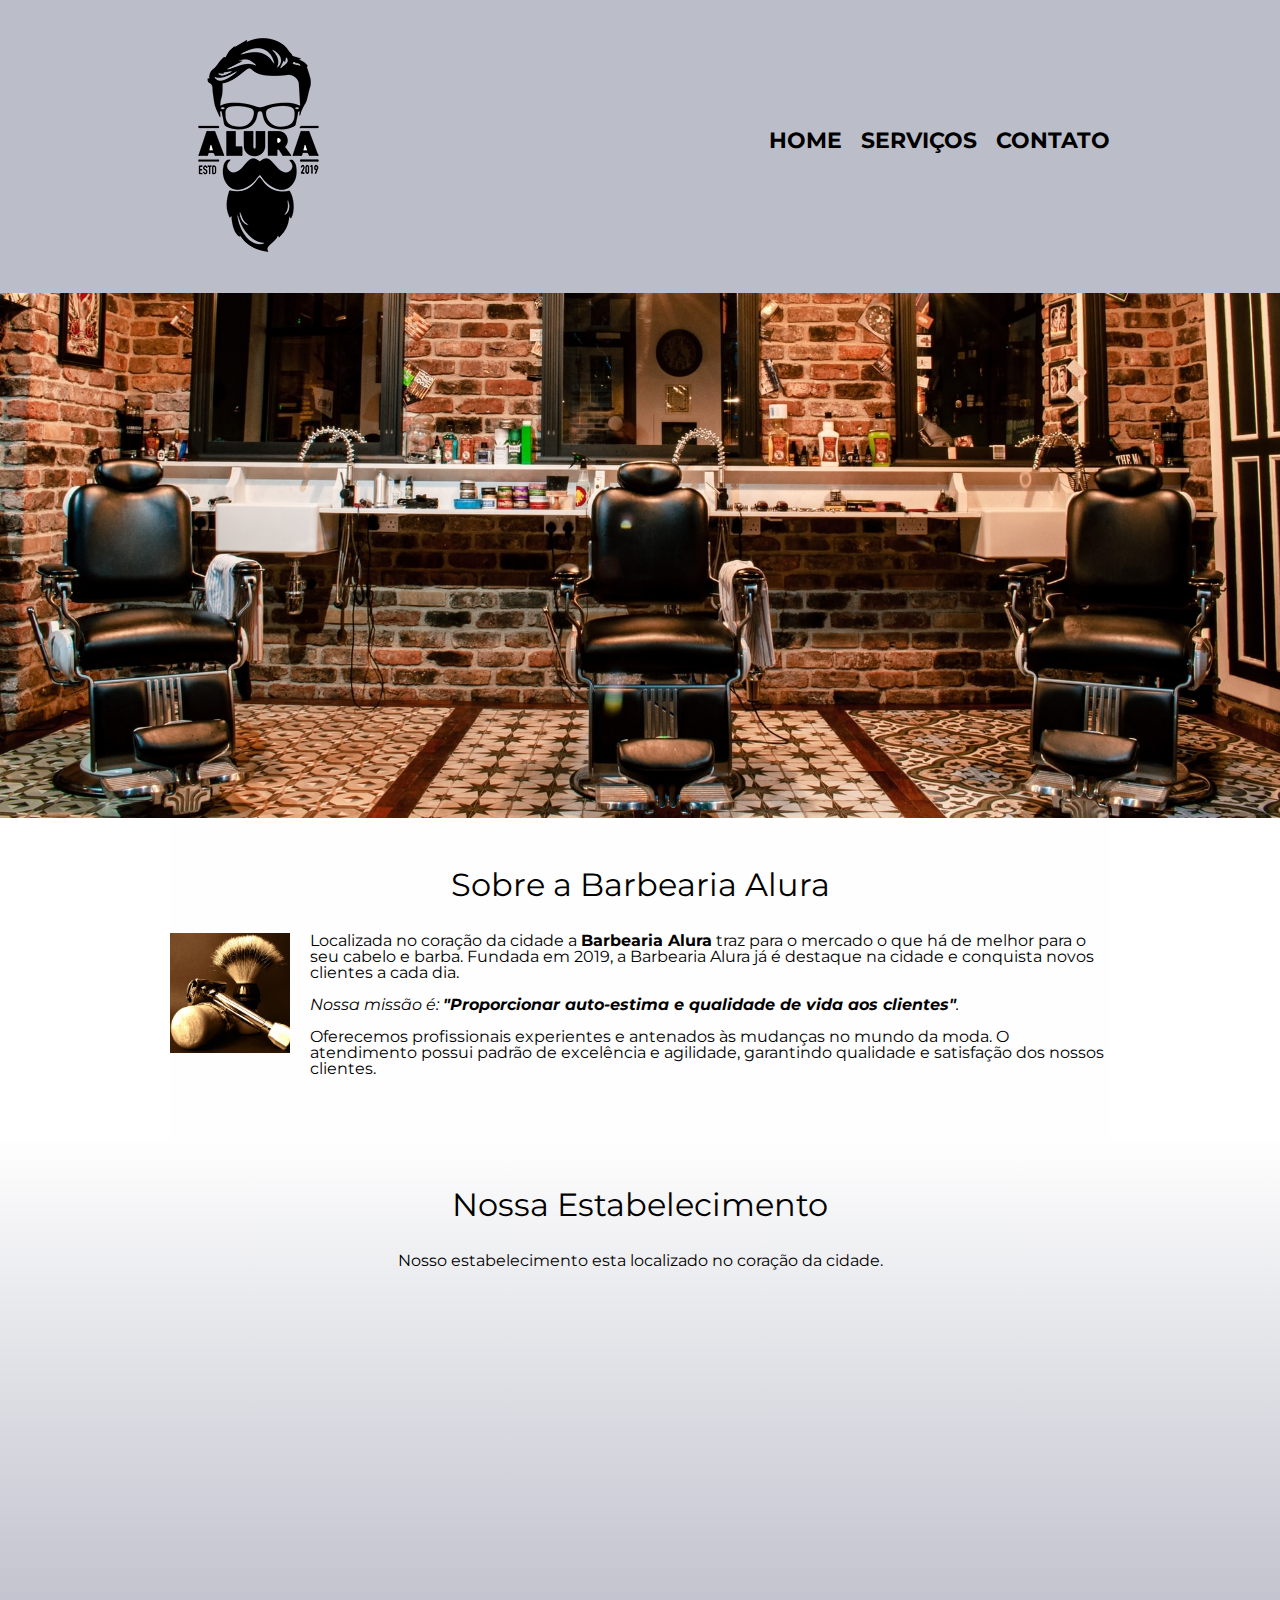
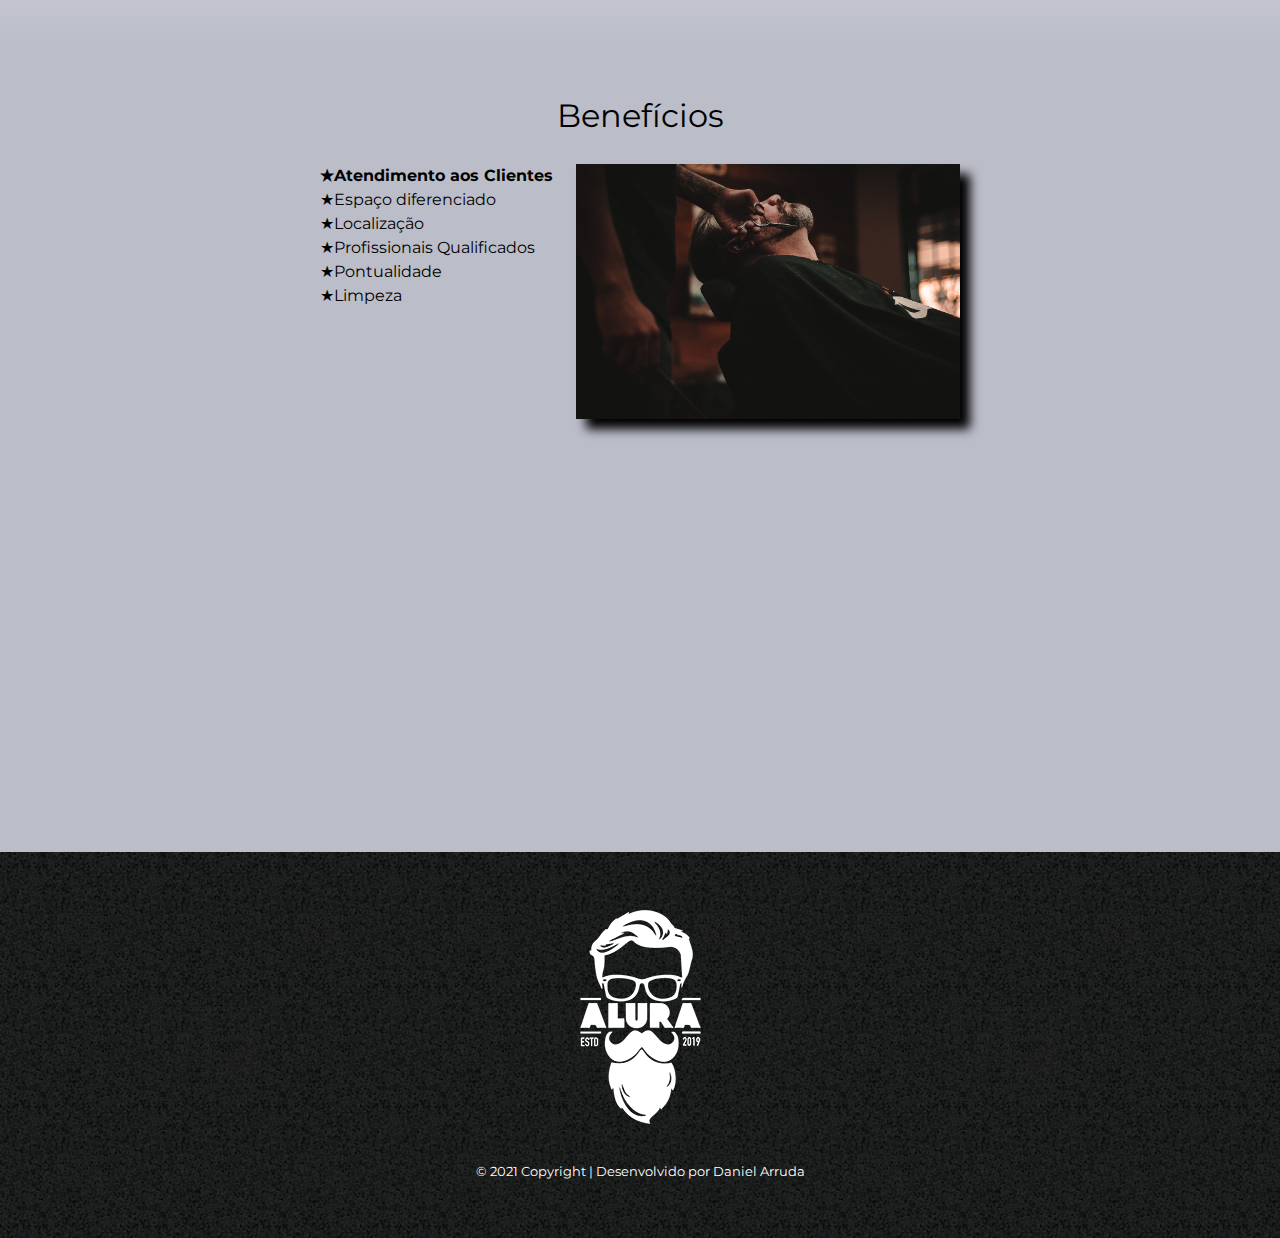
<file: index.html>
<!DOCTYPE html>
<html lang="pt-br">
	<head>
		<meta charset="UTF-8">
		<meta name="viewport" content="width=device-width">
		<title>Barbearia Alura</title>
		<link rel="stylesheet" href="./css/reset.css">
		<link rel="stylesheet" href="./css/style.css">
		<link href="https://fonts.googleapis.com/css2?family=Montserrat&display=swap" rel="stylesheet">
	</head>

	<body>
		<header>
			<div class="caixa">				
				<h1><img src="./img/logo.png"></h1>
				
				<nav>
					<ul>
						<li><a href="index.html">Home</a></li>
						<li><a href="servicos.html">Serviços</a></li>
						<li><a href="contato.html">Contato</a></li>
					</ul>
				</nav>
			</div>
		</header>
		
		<img class="banner" src="./img/banner.jpg">

		<main>
			<section class="principal">
				<h2 class="titulo-principal">Sobre a Barbearia Alura</h2>

				<img src="./img/utensilios.jpg" alt="Utensílios de um barbeiro." class="utensilios">
		 
				<p>Localizada no coração da cidade a <strong>Barbearia Alura</strong> traz para o mercado o que há de melhor para o seu cabelo e barba. Fundada em 2019, a Barbearia Alura já é destaque na cidade e conquista novos clientes a cada dia.</p>
	
				<p id="missao"><em>Nossa missão é: <strong>"Proporcionar auto-estima e qualidade de vida aos clientes"</strong>.</em></p>
	
				<p>Oferecemos profissionais experientes e antenados às mudanças no mundo da moda. O atendimento possui padrão de excelência e agilidade, garantindo qualidade e satisfação dos nossos clientes.</p>
			</section>


			<section class="mapa">
				<h2 class="titulo-principal">Nossa Estabelecimento</h2>

				<p>Nosso estabelecimento esta localizado no coração da cidade.</p>

				<div class="mapa-conteudo">
					<iframe src="https://www.google.com/maps/embed?pb=!1m18!1m12!1m3!1d3656.4479946194874!2d-46.633962767476184!3d-23.588261026558293!2m3!1f0!2f0!3f0!3m2!1i1024!2i768!4f13.1
					!3m3!1m2!1s0x94ce5a2b2ed7f3a1%3A0xab35da2f5ca62674!2sCaelum%20-%20Education%20and%20Innovation!5e0!3m2!1sen!2sbr!4v1610643686633!5m2!1sen!2sbr"
					 width="100%" height="300" frameborder="0" style="border:0;" allowfullscreen="" aria-hidden="false" tabindex="0"></iframe>
				</div>
			</section>
	
			<section class="beneficios">
				<h3 class="titulo-principal">Benefícios</h3>
	
				<div class="conteudo-beneficios">
					<ul class="lista-beneficios">
						<li class="itens">Atendimento aos Clientes</li>
						<li class="itens">Espaço diferenciado</li>
						<li class="itens">Localização</li>
						<li class="itens">Profissionais Qualificados</li>
						<li class="itens">Pontualidade</li>
						<li class="itens">Limpeza</li>
					</ul><img src="./img/beneficios.jpg" class="imagem-beneficios">
				</div>

				<div class="video">
					<iframe width="100%" height="315" src="https://www.youtube.com/embed/wcVVXUV0YUY" frameborder="0" allow="accelerometer; autoplay; encrypted-media; gyroscope; picture-in-picture" allowfullscreen></iframe>
				</div>
			</section>
		</main>

		<footer>
			<img src="./img/logo-branco.png">
			<p class="copyright">&copy; 2021 Copyright | Desenvolvido por Daniel Arruda</p>
		</footer>
	</body>
</html>
</file>
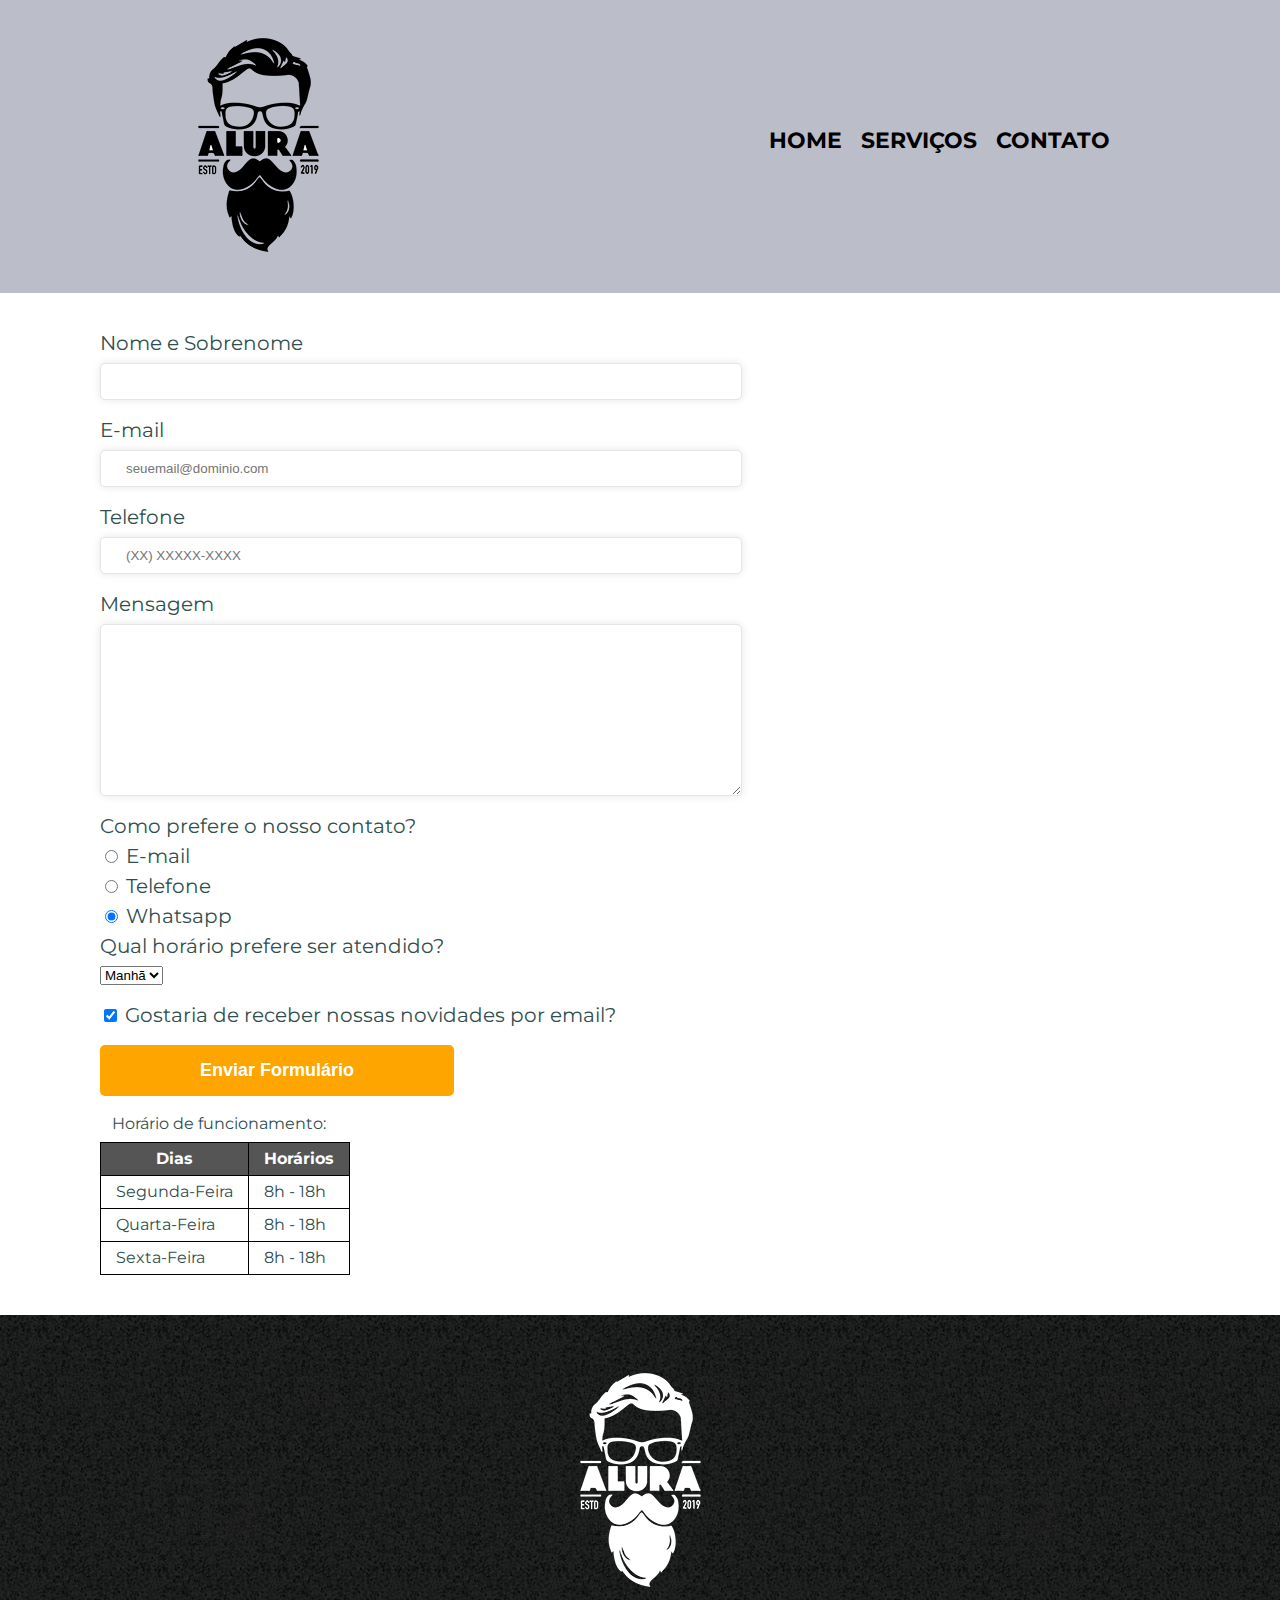
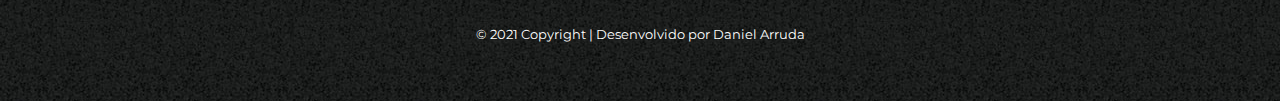
<file: contato.html>
<!DOCTYPE html>
<html>
	<head>
        <meta charset="UTF-8">
        <meta name="viewport" content="width=device-width">
		<title>Contato - Barbearia Alura</title>
		<link rel="stylesheet" href="./css/reset.css">
        <link rel="stylesheet" href="./css/style.css">
		<link href="https://fonts.googleapis.com/css2?family=Montserrat&display=swap" rel="stylesheet">
	</head>
	<body>
		<header>
			<div class="caixa">				
				<h1><img src="./img/logo.png" alt="Logo da Barbearia Alura"></h1>
				
				<nav>
					<ul>
						<li><a href="index.html">Home</a></li>
						<li><a href="servicos.html">Serviços</a></li>
						<li><a href="contato.html">Contato</a></li>
					</ul>
				</nav>
			</div>
        </header>
        
        <main>
            <form>
                <label for="nomesobrenome">Nome e Sobrenome</label>
                <input class="input-padrao" type="text" id="nomesobrenome" required>

                <label for="email">E-mail</label>
                <input class="input-padrao" type="email" id="email" required placeholder="seuemail@dominio.com">
                
                <label for="telefone">Telefone</label>
                <input class="input-padrao" type="tel" id="telefone" required placeholder="(XX) XXXXX-XXXX">

                <label for="mensagem">Mensagem</label>
                <textarea id="mensagem" class="input-padrao" cols="70" rows="10" required></textarea>

                <fieldset>
                    <legend>Como prefere o nosso contato?</legend>
                    <label for="radio-email">
                        <input type="radio" name="contato" value="email" id="radio-email">
                        E-mail
                    </label>
                    
                    <label for="radio-telefone">
                        <input type="radio" name="contato" value="telefone" id="radio-telefone">
                        Telefone
                    </label>
                    
                    <label for="radio-whatsapp">
                        <input type="radio" name="contato" value="whatsapp" id="radio-whatsapp" checked>
                        Whatsapp
                    </label>
                </fieldset>

                <fieldset>
                    <legend>Qual horário prefere ser atendido?</legend>
                    <select>
                        <option>Manhã</option>
                        <option>Tarde</option>
                        <option>Noite</option>
                    </select>

                    <label class="checkbox">
                        <input type="checkbox" checked>
                        Gostaria de receber nossas novidades por email?
                    </label>
                </fieldset>
                
                <input type="submit" value="Enviar Formulário" class="enviar">
            </form>
        
            <div id="table">
                <p>Horário de funcionamento:</p>
                <table>
                    <thead>
                        <tr>
                            <th>Dias</th>
                            <th>Horários</th>
                        </tr>
                    </thead>
                    <tbody>
                        <tr>
                            <td>Segunda-Feira</td>
                            <td>8h - 18h</td>
                        </tr>
                        <tr>
                            <td>Quarta-Feira</td>
                            <td>8h - 18h</td>
                        </tr>
                        <tr>
                            <td>Sexta-Feira</td>
                            <td>8h - 18h</td>
                        </tr>
                    </tbody>
                </table>
            </div>
        </main>

        <footer>
			<img src="./img/logo-branco.png" alt="Logo da Barbearia Alura">
			<p class="copyright">&copy; 2021 Copyright | Desenvolvido por Daniel Arruda</p>
		</footer>
	</body>
</html>
</file>
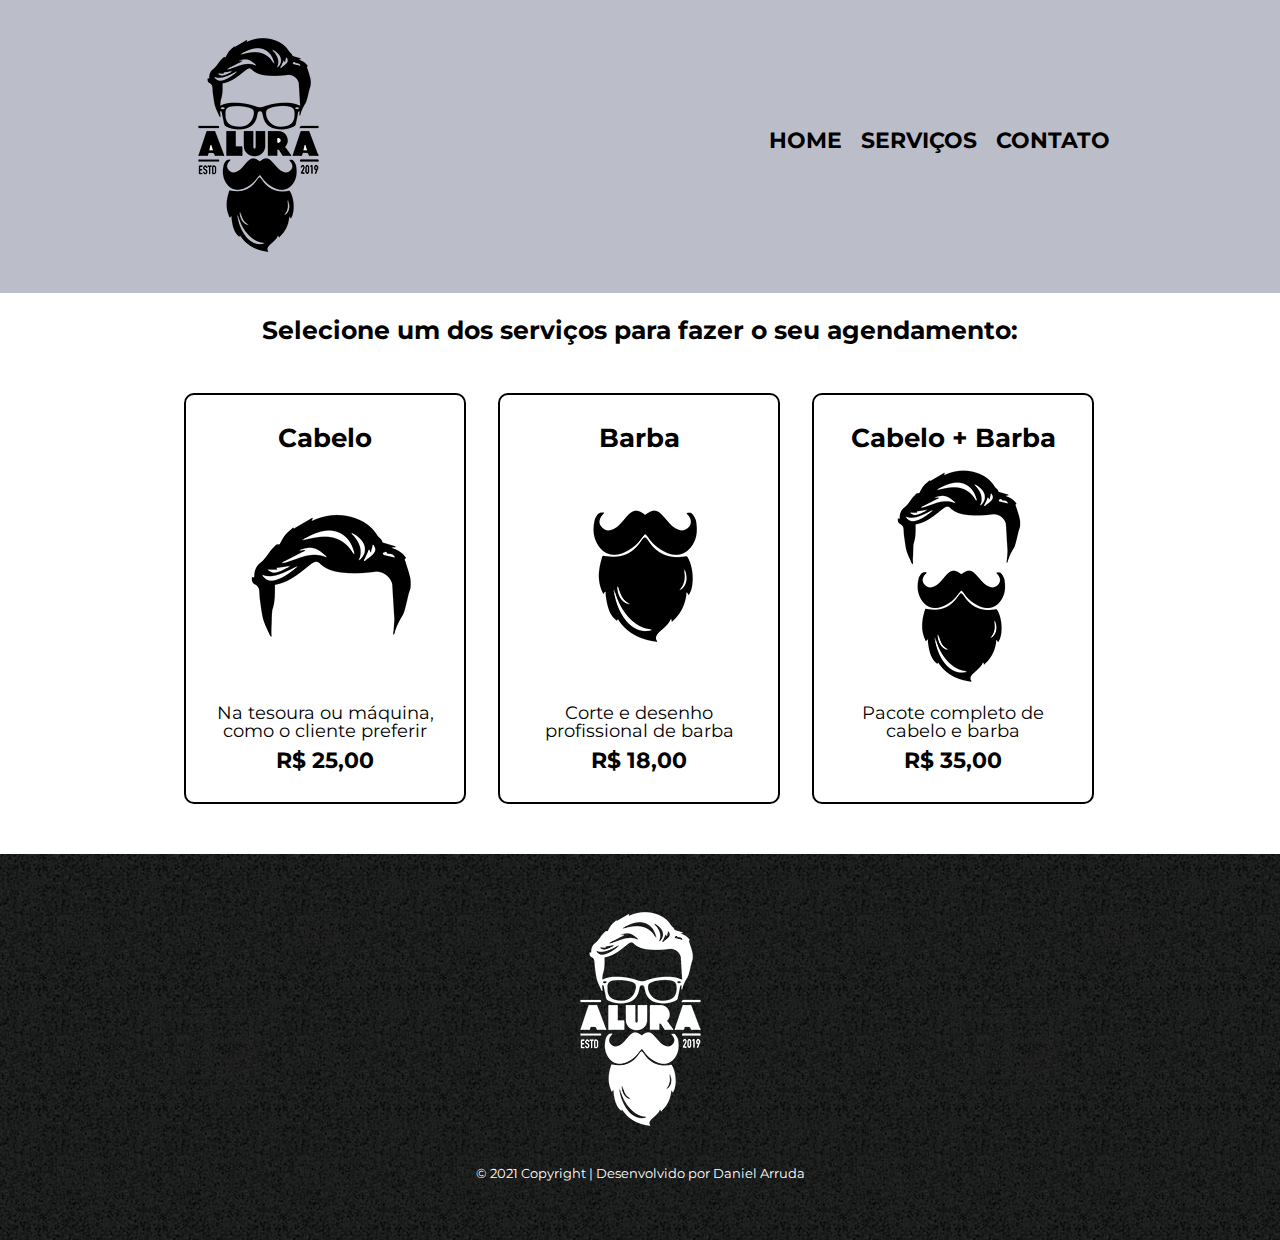
<file: servicos.html>
<!DOCTYPE html>
<html>
	<head>
		<meta charset="UTF-8">
		<meta name="viewport" content="width=device-width">
		<title>Serviços - Barbearia Alura</title>
		<link rel="stylesheet" href="./css/reset.css">
		<link rel="stylesheet" href="./css/style.css">
		<link href="https://fonts.googleapis.com/css2?family=Montserrat&display=swap" rel="stylesheet">
	</head>
	<body>
		<header>
			<div class="caixa">				
				<h1><img src="./img/logo.png"></h1>
				
				<nav>
					<ul>
						<li><a href="index.html">Home</a></li>
						<li><a href="servicos.html">Serviços</a></li>
						<li><a href="contato.html">Contato</a></li>
					</ul>
				</nav>
			</div>
		</header>

		<main>
			<legend class="selecione-agendamento">Selecione um dos serviços para fazer o seu agendamento:</legend>
			<ul class="produtos">
				<li>
					<h2>Cabelo</h2>
					<img class="imagem-servicos" src="./img/cabelo.jpg">
					<p class="produto-descricao">Na tesoura ou máquina, como o cliente preferir</p>
					<p class="produto-preco">R$ 25,00</p>
				</li>
				<li>
					<h2>Barba</h2>
					<img class="imagem-servicos" src="./img/barba.jpg">
					<p class="produto-descricao">Corte e desenho profissional de barba</p>
					<p class="produto-preco">R$ 18,00</p>
				</li>
				<li>
					<h2>Cabelo + Barba</h2>
					<img class="imagem-servicos" src="./img/cabelo+barba.jpg">
					<p class="produto-descricao">Pacote completo de cabelo e barba</p>
					<p class="produto-preco">R$ 35,00</p>
				</li>
			</ul>
		</main>

		<footer>
			<img src="./img/logo-branco.png">
			<p class="copyright">&copy; 2021 Copyright | Desenvolvido por Daniel Arruda</p>
		</footer>
	</body>
</html>
</file>
<file: css/style.css>
body{
    font-family: 'Montserrat', sans-serif;
}
header{
    background: #BBBDC9;
    padding: 20px 0;
}

.caixa{
    position: relative;
    width: 940px;
    margin: 0 auto;
}

nav{
    position: absolute;
    top: 110px;
    right: 0;
}

nav li{
    display: inline;
    margin: 0 0 0 15px;
}

nav a{
    text-transform: uppercase;
    color: #000000;
    font-weight: bold;
    font-size: 22px;
    text-decoration: none;
}

nav a:hover{
    color: #C78C19;
    text-decoration: underline;
}

.selecione-agendamento{
    text-align: center;
    font-size: 25px;
    font-weight: bold;
    margin-top: 1em;
}

.produtos {
    width: 940px;
    margin: 0 auto;
    padding: 50px 0;
}

.produtos li {
    display: inline-block;
    text-align: center;
    width: 30%;
    vertical-align: top;
    margin: 0 1.5%;
    padding: 30px 20px;
    box-sizing: border-box;
    border: 2px solid #000000;
    border-radius: 10px;
}

.produtos li:hover{
    border-color:#C78C19;
}

.produtos li:hover h2{
    font-size: 30px;
}

.produtos li:active{
    border-color:#088C19;
}

.produtos h2 {
    font-size: 26px;
    font-weight: bold;
}

.produto-descricao {
    font-size: 18px;
}

.produto-preco {
    font-size: 22px;
    font-weight: bold;
    margin-top: 10px;
}

footer{
    text-align: center;
    background: url("../img/bg.jpg");
    padding: 40px 0;
}

.copyright{
    color: #FFFFFF;
    font-size: 13px;
    margin: 20px 0;
}

main{
    
}

form{
    margin: 40px 0 0 100px;
}
form label, form legend{
    display: block;
    font-size: 20px;
    margin: 0 0 10px;
    color: darkslategray;
        
}

.input-padrao{
    display: block;
    margin: 0 0 20px;
    padding: 10px 25px;
    width: 50%;
    border-radius: 5px;
    border: solid 1px #E5E5E5;
    box-shadow: rgba(0,0,0, 0.1) 0px 0px 8px; 
    -moz-box-shadow: rgba(0,0,0, 0.1) 0px 0px 8px; 
    -webkit-box-shadow: rgba(0,0,0, 0.1) 0px 0px 8px; 
    
}

.checkbox{
    margin: 20px 0;
}

.enviar{
    width: 30%;
    padding: 15px 0;
    background: orange;
    color:white;
    font-weight: bold;
    font-size: 18px;
    border: none;
    border-radius: 5px;
    transition: 1s all;
    cursor: pointer;
}

.enviar:hover{
    background: darkorange;
    transform: scale(1.1);
}

#table{
    margin: 20px 0 40px 100px;
    color: darkslategray;
}

#table p{
    margin: 0 0 10px 12px;
    color: darkslategray;
}

thead{
    background-color: #555555;
    color: #FFFFFF;
    font-weight: bold;
}

th, td{
    border: 1px solid #000000;
    padding: 8px 15px;
}

/* CSS da página inicial */

.banner{
    width: 100%;
}

.titulo-principal{
    text-align: center;
    font-size: 2em;
    margin: 0 0 1em;
    clear: left;
}

.principal{
    padding: 3em 0;
    background: #FEFEFE;
    width: 940px;
    margin: 0 auto;
}

.principal p{
    margin: 0 0 1em;
}

.principal strong{
    font-weight: bold;
}

.principal em{
    font-style: italic;
}

.utensilios{
    width: 120px;
    float: left;
    margin: 0 20px 20px 0;
}

.mapa{
    padding: 3em 0;
    background: linear-gradient(#FEFEFE, #BBBDC9);
}

.mapa p{
    margin: 0 0 2em;
    text-align: center;
}

.mapa-conteudo{
    width: 940px;
    margin: 0 auto;
}

.beneficios{
    padding: 3em 0;
    background: #BBBDC9;
}

.conteudo-beneficios{
    width: 640px;
    margin: 0 auto;
}

.lista-beneficios{
    width: 40%;
    display: inline-block;
    vertical-align: top;
}

.itens{
    line-height: 1.5;
}

.itens:before{
    content: "★";

}

.itens:first-child{
    font-weight: bold;
}

.imagem-beneficios{
    width: 60%;
    opacity: 1;
    transition: 400ms;
    box-shadow: 10px 10px 10px 0 #000000;
}

.imagem-beneficios:hover{
    opacity: 0.3;
}
.video{
    width: 560px;
    margin: 2em auto;
}
/* Responsividade */

@media screen and (max-width: 480px){

    .caixa{
        width: 100%;
    }

    .principal, .conteudo-beneficios, .mapa-conteudo, .video, .produtos{
        width: 95%;
    }

    .principal p{
        text-align: justify;
    }

    .utensilios{
        margin: 0 10px 20px 0;
    }

    h1{
        text-align: center;
    }

    nav{
        position: static;
        text-align: center;
    }

    .lista-beneficios, .imagem-beneficios{
        width: 100%;
    }

    .produtos li{
        width: 50%;
        margin: 0 auto 10px;
        display: block;
        padding: 15px 20px;
    }

    .imagem-servicos{
        width: 150px;
    }

    form{
        margin: 40px 0 0 80px;
    }

    #table{
        margin: 20px 0 40px 70px;
    }

    fieldset{
        margin: 10px 0;
    }

    .enviar{
        width: 40%;
        font-size: 13px;
    }
}
</file>
